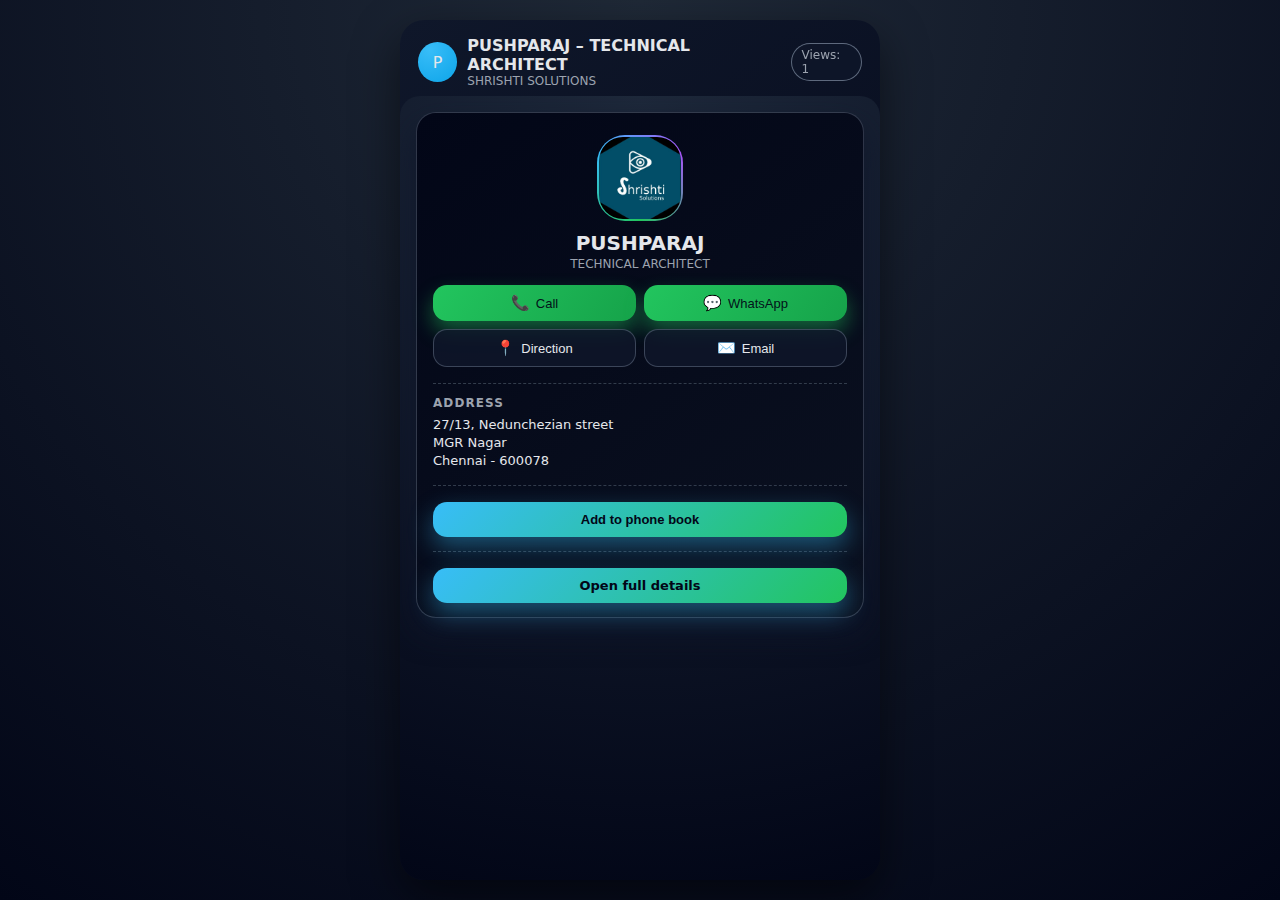
<file: index.html>
<!DOCTYPE html>
<html lang="en">
  <head>
    <meta charset="UTF-8" />
    <meta name="viewport" content="width=device-width, initial-scale=1.0" />
    <title>Digital Visiting Card</title>
      <link rel="icon" href="images/products/shrishti-solutions-icon.jpg" type="image/jpeg">
    <link rel="stylesheet" href="styles.css" />
  </head>
  <body>
    <div class="app">
      <header class="app-header">
        <div class="brand">
        <div class="brand-icon" id="brandIcon">
  <img src="images/products/shrishti-solutions-icon.jpg" alt="Brand" >
        </div>
          <div class="brand-text">
            <div class="brand-name" id="primaryName">Your Name</div>
            <div class="brand-company" id="companyName">Your Company</div>
          </div>
        </div>
        <div class="view-counter">
          Views:
          <span id="viewCount">0</span>
        </div>
      </header>

      <main class="pages">
        <!-- First page: main digital visiting card ONLY -->
        <section id="cardPage">
          <div class="card">
            <div class="card-main">
            <div class="card-photo" aria-hidden="true">
  <img src="images/products/shrishti-solutions-icon.jpg" alt="Card">
</div>
              <h1 class="card-name" id="cardName">Your Name</h1>
              <p class="card-role" id="cardRole">Your Role / Tagline</p>

              <div class="card-actions">
                <button class="action-btn primary" id="callBtn">
                  <span class="action-icon">📞</span>
                  <span>Call</span>
                </button>
                <button class="action-btn primary" id="whatsappBtn">
                  <span class="action-icon">💬</span>
                  <span>WhatsApp</span>
                </button>
                <button class="action-btn" id="directionBtn">
                  <span class="action-icon">📍</span>
                  <span>Direction</span>
                </button>
                <button class="action-btn" id="emailBtn">
                  <span class="action-icon">✉️</span>
                  <span>Email</span>
                </button>
              </div>
            </div>

            <div class="card-section">
              <h2 class="section-title">Address</h2>
              <address class="address" id="addressBlock">
                <div id="addrLine1">Line 1</div>
                <div id="addrLine2">Line 2</div>
                <div id="addrLine3">City, State, ZIP</div>
              </address>
            </div>

            <div class="card-section">
              <button class="full-width-btn" id="addToContactsBtn">
                Add to phone book
              </button>
            </div>

            <div class="card-section">
              <a class="full-width-btn" href="details.html">
                Open full details
              </a>
            </div>
          </div>
        </section>
      </main>
    </div>

    <script src="script.js"></script>
  </body>
</html>
</file>
<file: styles.css>
*,
*::before,
*::after {
  box-sizing: border-box;
  margin: 0;
  padding: 0;
}

body {
  font-family: system-ui, -apple-system, BlinkMacSystemFont, "Segoe UI",
    sans-serif;
  background: radial-gradient(circle at top, #1f2937, #020617);
  color: #0f172a;
  min-height: 100vh;
  display: flex;
  justify-content: center;
  align-items: stretch;
}

.app {
  width: 100%;
  max-width: 480px;
  margin: 12px;
  background: linear-gradient(145deg, #0f172a, #020617);
  border-radius: 24px;
  box-shadow: 0 18px 45px rgba(0, 0, 0, 0.5);
  color: #e5e7eb;
  display: flex;
  flex-direction: column;
  overflow: hidden;
}

.app-header {
  display: flex;
  justify-content: space-between;
  align-items: center;
  padding: 16px 18px 8px;
}

.brand {
  display: flex;
  align-items: center;
  gap: 10px;
}

.brand-icon {
  width: 40px;
  height: 40px;
  border-radius: 50%;
  background: radial-gradient(circle at 30% 20%, #38bdf8, #0ea5e9);
  display: flex;
  align-items: center;
  justify-content: center;
  overflow: hidden; /* clip extra parts of image */
}

.brand-icon img {
  width: 100%;
  height: 100%;
  object-fit: cover; /* keeps aspect ratio, fills the circle */
  object-position: center; /* centers the image in the circle */
  display: block;
}


.card-photo {
  width: 86px;
  height: 86px;
  border-radius: 50%;       /* perfect circle */
  background: conic-gradient(
    from 180deg at 50% 50%,
    #22c55e,
    #38bdf8,
    #a855f7,
    #22c55e
  );
  padding: 2px;
  display: flex;
  align-items: center;
  justify-content: center;
  overflow: hidden;         /* 🔥 important */
}

.card-photo img {
  width: 100%;
  height: 100%;
  object-fit: cover;
  object-position: center;
  border-radius: 50%;
}


.brand-text {
  display: flex;
  flex-direction: column;
}

.brand-name {
  font-weight: 600;
  font-size: 16px;
}

.brand-company {
  font-size: 12px;
  color: #9ca3af;
}
.brand-name .brand-role {
  font-size: 0.85em;      /* slightly bigger than 0.75 */
  font-weight: 500;
  opacity: 1;            /* full visibility */
  color: #ffffff;        /* pure white */
  margin-left: 6px;
}

.view-counter {
  font-size: 12px;
  color: #9ca3af;
  padding: 4px 10px;
  border-radius: 999px;
  border: 1px solid rgba(148, 163, 184, 0.6);
  background: rgba(15, 23, 42, 0.75);
  backdrop-filter: blur(8px);
}

.tabs {
  display: flex;
  gap: 10px;
  padding: 0 16px 12px;
}

.tab {
  flex: 1;
  padding: 9px 0;
  border-radius: 999px;
  border: none;
  cursor: pointer;
  background: rgba(15, 23, 42, 0.6);
  color: #9ca3af;
  font-size: 13px;
  font-weight: 500;
  transition: background 0.18s ease, color 0.18s ease, transform 0.1s ease;
}

.tab.active {
  background: linear-gradient(120deg, #38bdf8, #22c55e);
  color: #020617;
  transform: translateY(-1px);
}

.pages {
  background: radial-gradient(circle at top, #1e293b, #020617);
  border-top-left-radius: 20px;
  border-top-right-radius: 20px;
  padding: 16px 16px 18px;
  flex: 1;
  overflow-y: auto;
}

.page {
  display: none;
}

.page.active {
  display: block;
}

.card {
  background: linear-gradient(145deg, #020617, #0b1120);
  border-radius: 20px;
  padding: 18px 16px 14px;
  box-shadow: 0 14px 30px rgba(15, 23, 42, 0.8);
  border: 1px solid rgba(148, 163, 184, 0.3);
}

.section-block + .section-block {
  margin-top: 12px;
}

.card-main {
  text-align: center;
  margin-bottom: 16px;
}

.card-photo {
  width: 86px;
  height: 86px;
  margin: 4px auto 10px;
  border-radius: 28px;
  background: conic-gradient(
    from 180deg at 50% 50%,
    #22c55e,
    #38bdf8,
    #a855f7,
    #22c55e
  );
  padding: 2px;
  display: flex;
  align-items: center;
  justify-content: center;
}

.card-photo span,
.card-photo img {
  width: 100%;
  height: 100%;
  border-radius: 24px;
  background: radial-gradient(circle at top, #020617, #020617);
  display: flex;
  align-items: center;
  justify-content: center;
  object-fit: cover;
}

.card-photo img {
  background: transparent;
}

.card-photo span {
  font-size: 30px;
  font-weight: 700;
  color: #e5e7eb;
}

.card-name {
  font-size: 20px;
  font-weight: 600;
  margin-bottom: 2px;
}

.card-role {
  font-size: 12px;
  color: #9ca3af;
  margin-bottom: 14px;
}

.card-actions {
  display: grid;
  grid-template-columns: repeat(2, minmax(0, 1fr));
  gap: 8px;
}

.action-btn {
  display: flex;
  align-items: center;
  justify-content: center;
  gap: 6px;
  padding: 9px 8px;
  border-radius: 14px;
  border: 1px solid rgba(148, 163, 184, 0.35);
  background: rgba(15, 23, 42, 0.8);
  color: #e5e7eb;
  font-size: 13px;
  cursor: pointer;
  transition: background 0.18s ease, transform 0.08s ease,
    box-shadow 0.12s ease, border-color 0.18s ease;
}

.action-btn.primary {
  border: none;
  background: linear-gradient(125deg, #22c55e, #16a34a);
  color: #02121a;
  box-shadow: 0 10px 20px rgba(34, 197, 94, 0.45);
}

.action-btn .action-icon {
  font-size: 15px;
}

.action-btn:active {
  transform: scale(0.97);
  box-shadow: 0 4px 10px rgba(15, 23, 42, 0.75);
}

.card-section {
  margin-top: 14px;
  padding-top: 12px;
  border-top: 1px dashed rgba(55, 65, 81, 0.9);
}

.section-title {
  font-size: 12px;
  text-transform: uppercase;
  letter-spacing: 0.09em;
  color: #9ca3af;
  margin-bottom: 6px;
}

.address {
  font-style: normal;
  font-size: 13px;
  color: #e5e7eb;
  line-height: 1.4;
}

.full-width-btn {
  width: 100%;
  margin-top: 4px;
  padding: 10px 10px;
  border-radius: 14px;
  border: none;
  background: linear-gradient(135deg, #38bdf8, #22c55e);
  color: #020617;
  font-weight: 600;
  font-size: 13px;
  cursor: pointer;
  box-shadow: 0 10px 24px rgba(56, 189, 248, 0.4);
  transition: transform 0.08s ease, box-shadow 0.14s ease;
  
  display: inline-flex;
  align-items: center;
  justify-content: center;
  gap: 6px;

  text-decoration: none; 
}

.full-width-btn span.arrow {
  transition: margin-left 0.2s ease;
}

.full-width-btn:hover span.arrow {
  margin-left: 4px;
}


.full-width-btn:active {
  transform: translateY(1px);
  box-shadow: 0 5px 14px rgba(56, 189, 248, 0.35);
}

/* Details page */

.quick-links {
  display: flex;
  flex-wrap: wrap;
  gap: 8px;
  margin-top: 4px;
}

.chip-btn {
  border-radius: 999px;
  padding: 6px 12px;
  border: 1px solid rgba(148, 163, 184, 0.5);
  background: rgba(15, 23, 42, 0.8);
  color: #e5e7eb;
  font-size: 12px;
  cursor: pointer;
  transition: background 0.16s ease, transform 0.08s ease,
    border-color 0.16s ease;
}

.chip-btn.strong {
  background: linear-gradient(130deg, #38bdf8, #22c55e);
  color: #020617;
  border-color: transparent;
}

.chip-btn:active {
  transform: scale(0.97);
}

.about-block {
  display: flex;
  flex-direction: column;
  gap: 8px;
  margin-top: 2px;
}

.about-row {
  display: flex;
  flex-direction: column;
  gap: 3px;
}

.about-label {
  font-size: 11px;
  text-transform: uppercase;
  letter-spacing: 0.09em;
  color: #9ca3af;
}

.about-value {
  font-size: 13px;
}

.special-list {
  margin-left: 14px;
  font-size: 13px;
  color: #e5e7eb;
}

.product-list {
  display: flex;
  flex-direction: column;
  gap: 10px;
  margin-top: 4px;
}

.product-item {
  display: flex;
  flex-direction: column;
  gap: 10px;
  padding: 12px;
  background: rgba(15, 23, 42, 0.4);
  border-radius: 14px;
  border: 1px solid rgba(55, 65, 81, 0.5);
}

.product-image {
  width: 100%;
  aspect-ratio: 16 / 9;
  border-radius: 10px;
  overflow: hidden;
  background: #020617;
}

.product-image img {
  width: 100%;
  height: 100%;
  object-fit: cover;
  display: block;
}

.product-text {
  flex: 1;
}

.product-actions {
  display: flex;
  gap: 8px;
  margin-top: 4px;
  flex-wrap: wrap;
}

.product-actions .chip-btn {
  flex: 1;
  min-width: 100px;
}

.enquiry-btn {
  background: linear-gradient(125deg, #38bdf8, #0ea5e9) !important;
  color: #02121a !important;
  border: none !important;
  box-shadow: 0 4px 12px rgba(56, 189, 248, 0.4);
}

.enquiry-btn:active {
  box-shadow: 0 2px 6px rgba(56, 189, 248, 0.3);
}

.product-name {
  font-size: 14px;
  font-weight: 500;
  margin-bottom: 2px;
}

.product-desc {
  font-size: 12px;
  color: #9ca3af;
}

.form-buttons {
  display: flex;
  flex-direction: column;
  gap: 8px;
  margin-top: 8px;
}

.enquiry-whatsapp-btn {
  background: linear-gradient(135deg, #25d366, #128c7e) !important;
  box-shadow: 0 10px 24px rgba(37, 211, 102, 0.4) !important;
}

.enquiry-whatsapp-btn:active {
  box-shadow: 0 5px 14px rgba(37, 211, 102, 0.35) !important;
}

.enquiry-email-btn {
  background: linear-gradient(135deg, #38bdf8, #0ea5e9) !important;
  box-shadow: 0 10px 24px rgba(56, 189, 248, 0.4) !important;
}

.enquiry-email-btn:active {
  box-shadow: 0 5px 14px rgba(56, 189, 248, 0.35) !important;
}

.form {
  display: flex;
  flex-direction: column;
  gap: 8px;
  margin-top: 4px;
}

.field-row {
  display: flex;
  flex-direction: column;
  gap: 3px;
}

.field-row label {
  font-size: 12px;
  color: #cbd5f5;
}

.field-row input,
.field-row textarea {
  border-radius: 10px;
  border: 1px solid rgba(148, 163, 184, 0.7);
  background: rgba(15, 23, 42, 0.9);
  color: #e5e7eb;
  padding: 7px 9px;
  font-size: 13px;
}

.field-row input:focus,
.field-row textarea:focus {
  outline: none;
  border-color: #38bdf8;
  box-shadow: 0 0 0 1px rgba(56, 189, 248, 0.5);
}

.helper-text {
  margin-top: 6px;
  font-size: 11px;
  color: #9ca3af;
}

.gallery {
  display: grid;
  grid-template-columns: repeat(2, minmax(0, 1fr));
  gap: 8px;
  margin-top: 4px;
}

.gallery-item {
  aspect-ratio: 4 / 3;
  border-radius: 12px;
  overflow: hidden;
  background: #020617;
  border: 1px solid rgba(55, 65, 81, 0.5);
  display: flex;
  align-items: center;
  justify-content: center;
  font-size: 11px;
  color: #6b7280;
  cursor: pointer;
  transition: transform 0.2s ease, box-shadow 0.2s ease;
}

.gallery-item:hover {
  transform: scale(1.02);
  box-shadow: 0 4px 12px rgba(56, 189, 248, 0.3);
}

.gallery-item img {
  width: 100%;
  height: 100%;
  object-fit: cover;
  display: block;
}

.gallery-item.placeholder {
  background: radial-gradient(circle at top, #020617, #020617);
}

.qr-container {
  margin-top: 8px;
  display: flex;
  justify-content: center;
}

.qr-container canvas,
.qr-container img {
  background: #e5e7eb;
  padding: 6px;
  border-radius: 14px;
}

@media (min-width: 640px) {
  .app {
    margin: 20px;
  }
}
/* ================================
   SHARE PAGE – MATCH APP THEME
================================ */

/* Remove old light styling */
.share-card {
  max-width: 100%;
  margin: 0;
  padding: 0;
  background: transparent;
  box-shadow: none;
  font-family: inherit;
}

/* Use existing card look */
.share-card .card {
  background: linear-gradient(145deg, #020617, #0b1120);
  border-radius: 20px;
  padding: 18px 16px;
  border: 1px solid rgba(148, 163, 184, 0.3);
  box-shadow: 0 14px 30px rgba(15, 23, 42, 0.8);
}

/* Title same as other sections */
.share-card .section-title {
  font-size: 12px;
  text-transform: uppercase;
  letter-spacing: 0.09em;
  color: #9ca3af;
  margin-bottom: 10px;
}

/* URL input box */
.url-box {
  display: flex;
  align-items: center;
  gap: 6px; /* 🔥 important */
  padding: 6px;
  border-radius: 16px;
  background: rgba(15, 23, 42, 0.9);
  border: 1px solid rgba(148, 163, 184, 0.4);
}

.url-box input {
  flex: 1;
  background: transparent;
  border: none;
  color: #e5e7eb;
  font-size: 13px;
  padding: 10px 12px;
  outline: none;
}

/* COPY BUTTON */
.url-copy-btn {
  width: 40px;           /* 🔥 fixed size */
  height: 40px;
  border-radius: 12px;
  border: 1px solid rgba(148, 163, 184, 0.4);
  background: rgba(15, 23, 42, 0.8);
  display: flex;
  align-items: center;
  justify-content: center;
  cursor: pointer;
  flex-shrink: 0;        /* 🔥 prevents collapsing */
  transition: background 0.2s ease, transform 0.1s ease;
}

.url-copy-btn svg {
  width: 18px;
  height: 18px;
  fill: #e5e7eb;
}

.url-copy-btn:hover {
  background: rgba(56, 189, 248, 0.2);
}

.url-copy-btn:hover svg {
  fill: #38bdf8;
}

.url-copy-btn:active {
  transform: scale(0.95);
}



/* Text labels */
.qr-text,
.whatsapp-text {
  font-size: 12px;
  color: #9ca3af;
  margin: 10px 0 6px;
}

/* QR container – reuse dark style */
.share-card .qr-container {
  margin: 10px auto 14px;
  padding: 8px;
  border-radius: 16px;
  background: rgba(15, 23, 42, 0.8);
  border: 1px solid rgba(148, 163, 184, 0.5);
}

/* Buttons row */
.action-buttons {
  display: flex;
  gap: 8px;
  margin-bottom: 12px;
}

.action-buttons button {
  flex: 1;
  padding: 10px;
  border-radius: 14px;
  border: none;
  cursor: pointer;
  font-size: 13px;
  font-weight: 600;
  background: linear-gradient(135deg, #38bdf8, #22c55e);
  color: #020617;
  box-shadow: 0 10px 24px rgba(56, 189, 248, 0.4);
}

.action-buttons button:active {
  transform: scale(0.97);
}

/* WhatsApp share row */
.whatsapp-share {
  display: flex;
  gap: 6px;
}

.whatsapp-share select,
.whatsapp-share input {
  flex: 1;
  background: rgba(15, 23, 42, 0.9);
  border: 1px solid rgba(148, 163, 184, 0.6);
  border-radius: 12px;
  padding: 8px;
  color: #e5e7eb;
  font-size: 13px;
  outline: none;
}

.whatsapp-share button {
  background: linear-gradient(135deg, #25d366, #128c7e);
  border: none;
  color: #02121a;
  padding: 8px 12px;
  border-radius: 12px;
  font-weight: 600;
  cursor: pointer;
  box-shadow: 0 10px 20px rgba(37, 211, 102, 0.4);
}

.whatsapp-share button:active {
  transform: scale(0.97);
}
</file>
